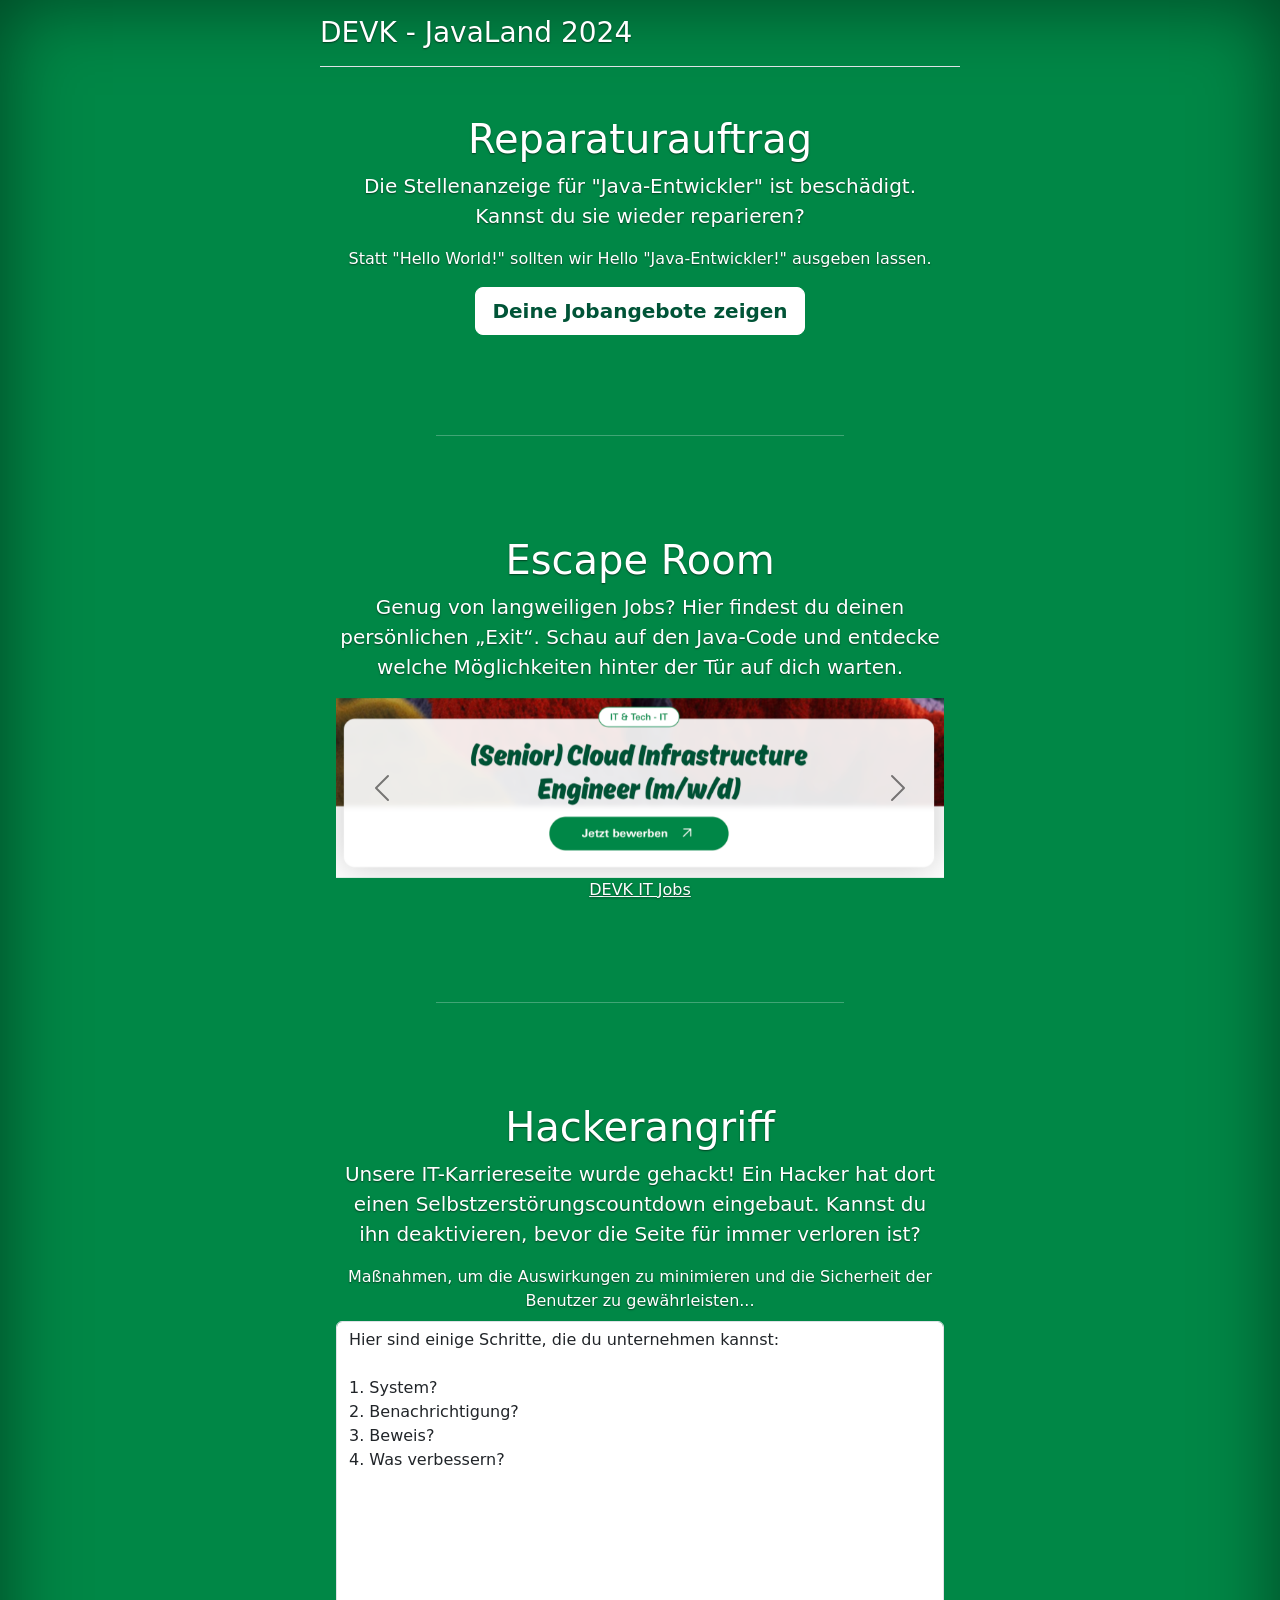
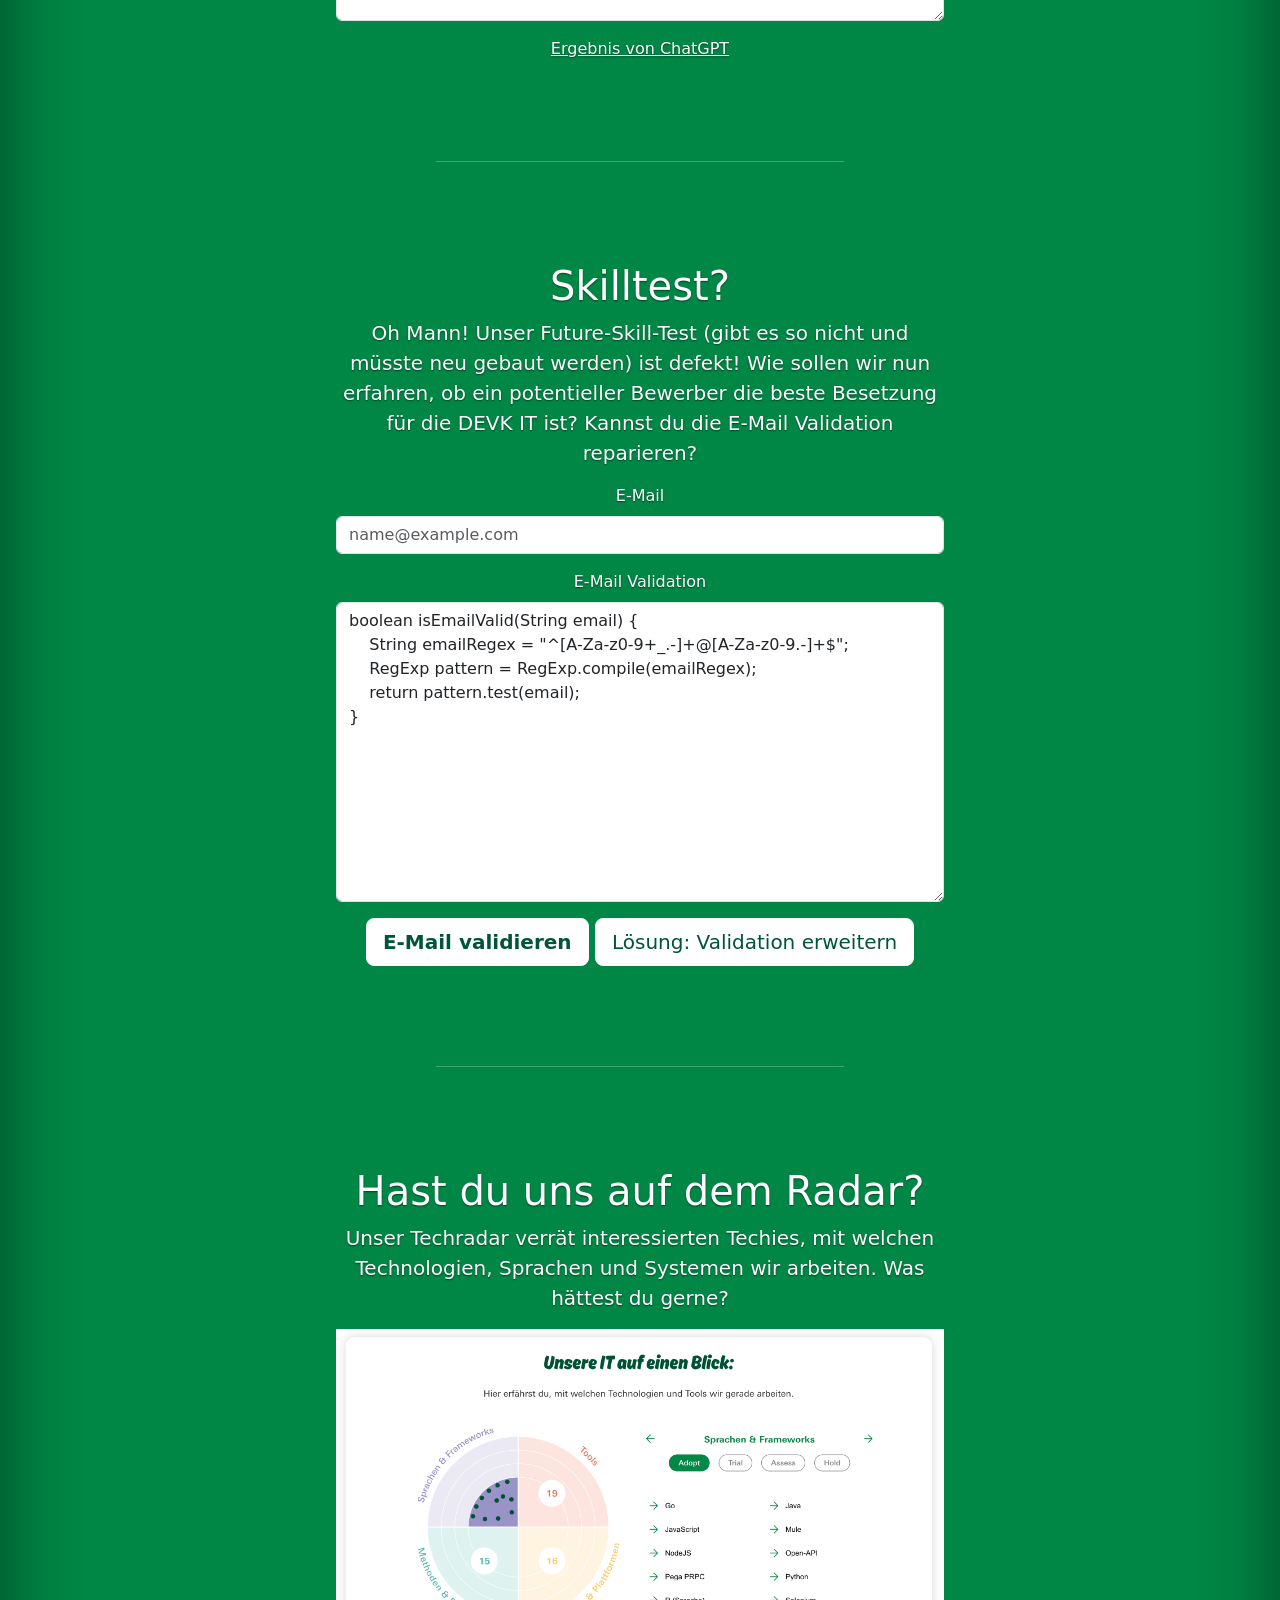
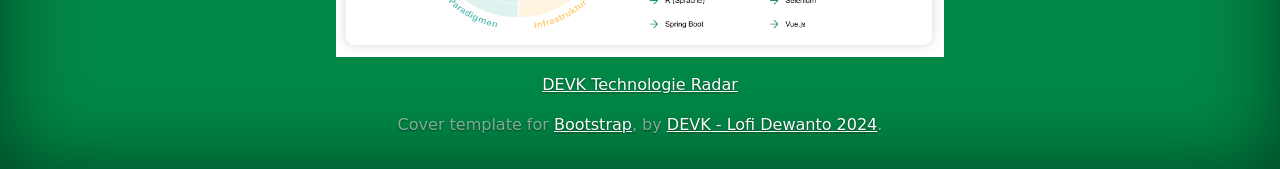
<file: docs/index.html>
<!doctype html>
<html class="h-1000" data-bs-theme="auto" lang="en">

<head>
    <meta charset="UTF-8">
    <meta content="width=device-width, initial-scale=1.0,
		user-scalable=yes, minimum-scale=1.0, maximum-scale=5.0" name="viewport">
    <meta content="IE=edge" http-equiv="X-UA-Compatible">
    <meta content="text/html; charset=UTF-8" http-equiv="content-type">
    <meta charset="utf-8">

    <title>DEVK JavaLand 2024</title>

    <link crossorigin="anonymous" href="https://cdn.jsdelivr.net/npm/bootstrap@5.3.3/dist/css/bootstrap.min.css"
          integrity="sha384-QWTKZyjpPEjISv5WaRU9OFeRpok6YctnYmDr5pNlyT2bRjXh0JMhjY6hW+ALEwIH" rel="stylesheet">

    <style>
        .bd-placeholder-img {
            font-size: 1.125rem;
            text-anchor: middle;
            -webkit-user-select: none;
            -moz-user-select: none;
            user-select: none;
        }

        @media (min-width: 768px) {
            .bd-placeholder-img-lg {
                font-size: 3.5rem;
            }
        }

        .b-example-divider {
            width: 100%;
            height: 3rem;
            background-color: rgba(0, 0, 0, .1);
            border: solid rgba(0, 0, 0, .15);
            border-width: 1px 0;
            box-shadow: inset 0 .5em 1.5em rgba(0, 0, 0, .1), inset 0 .125em .5em rgba(0, 0, 0, .15);
        }

        .b-example-vr {
            flex-shrink: 0;
            width: 1.5rem;
            height: 100vh;
        }

        .bi {
            vertical-align: -.125em;
            fill: currentColor;
        }

        .nav-scroller {
            position: relative;
            z-index: 2;
            height: 2.75rem;
            overflow-y: hidden;
        }

        .nav-scroller .nav {
            display: flex;
            flex-wrap: nowrap;
            padding-bottom: 1rem;
            margin-top: -1px;
            overflow-x: auto;
            text-align: center;
            white-space: nowrap;
            -webkit-overflow-scrolling: touch;
        }

        .bd-mode-toggle {
            z-index: 1500;
        }

        .bd-mode-toggle .dropdown-menu .active .bi {
            display: block !important;
        }

        .text-bg-dark {
            color: #fff !important;
            background-color: RGBA(0, 135, 70) !important;
        }

        hr {
            margin: 100px;
            color: inherit;
            border: 0;
            border-top: var(--bs-border-width) solid;
            opacity: .25;
        }

        textarea.form-control {
            height: 300px;
        }
    </style>

    <link href="cover.css" rel="stylesheet">
</head>

<body class="d-flex h-100 text-center text-bg-dark">
<script async="" src="app.nocache.js"></script>
<script crossorigin="anonymous" integrity="sha384-YvpcrYf0tY3lHB60NNkmXc5s9fDVZLESaAA55NDzOxhy9GkcIdslK1eN7N6jIeHz"
        src="https://cdn.jsdelivr.net/npm/bootstrap@5.3.3/dist/js/bootstrap.bundle.min.js"></script>

<!-- Start Container Bootstrap -->
<div class="cover-container d-flex w-100 h-100 p-3 mx-auto flex-column">
    <!-- Header -->
    <header class="d-flex align-items-center pb-3 mb-5 border-bottom">
        <div>
            <h3 class="float-md-start mb-0">DEVK - JavaLand 2024</h3>
        </div>
    </header>

    <main class="px-3">
        <h1>Reparaturauftrag</h1>
        <p class="lead">Die Stellenanzeige für "Java-Entwickler" ist beschädigt. Kannst du sie wieder reparieren?
        </p>
        <p>Statt "Hello World!" sollten wir Hello "Java-Entwickler!" ausgeben lassen.</p>
        <p class="lead">
            <button class="btn btn-lg btn-light fw-bold border-white bg-white" id="helloButton" type="button">
                Deine Jobangebote zeigen
            </button>
        </p>

        <hr class="featurette-divider">

        <h1>Escape Room</h1>
        <p class="lead">Genug von langweiligen Jobs? Hier findest du deinen persönlichen „Exit“.
            Schau auf den Java-Code und entdecke welche Möglichkeiten hinter der Tür auf dich warten.</p>
        <p class="lead">
        <div class="carousel slide" data-bs-theme="dark" id="carouselExample">
            <div class="carousel-inner">
                <div class="carousel-item active">
                    <a href="https://jobs.devk.de/job/28579-senior-cloud-infrastructure-engineer-m-w-d/"
                       target="_blank">
                        <img alt="Stelle DEVK" class="d-block w-100" src="stelle1-devk.png">
                    </a>
                </div>
                <div class="carousel-item">
                    <a href="https://jobs.devk.de/job/25643-application-solution-architect-m-w-d/"
                       target="_blank">
                        <img alt="Stelle DEVK" class="d-block w-100" src="stelle2-devk.png">
                    </a>
                </div>
                <div class="carousel-item">
                    <a href="https://jobs.devk.de/job/28096-dev-ops-automation-engineer-m-w-d/"
                       target="_blank">
                        <img alt="Stelle DEVK" class="d-block w-100" src="stelle3-devk.png">
                    </a>
                </div>
                <div class="carousel-item">
                    <a href="https://jobs.devk.de/job/29036-werkstudent-m-w-d-im-bereich-it/"
                       target="_blank">
                        <img alt="Stelle DEVK" class="d-block w-100" src="stelle4-devk.png">
                    </a>
                </div>
                <div class="carousel-item">
                    <a href="https://jobs.devk.de/job/25090-cloud-infrastructure-architect-m-w-d/"
                       target="_blank">
                        <img alt="Stelle DEVK" class="d-block w-100" src="stelle5-devk.png">
                    </a>
                </div>
                <div class="carousel-item">
                    <a href="https://jobs.devk.de/job/27595-senior-full-stack-entwickler-m-w-d-im-bereich-java/"
                       target="_blank">
                        <img alt="Stelle DEVK" class="d-block w-100" src="stelle6-devk.png">
                    </a>
                </div>
                <div class="carousel-item">
                    <a href="https://jobs.devk.de/job/28229-senior-dev-ops-engineer-softwareentwickler-m-w-d/"
                       target="_blank">
                        <img alt="Stelle DEVK" class="d-block w-100" src="stelle7-devk.png">
                    </a>
                </div>
            </div>
            <button class="carousel-control-prev" data-bs-slide="prev" data-bs-target="#carouselExample"
                    type="button">
                <span aria-hidden="true" class="carousel-control-prev-icon"></span>
                <span class="visually-hidden">Previous</span>
            </button>
            <button class="carousel-control-next" data-bs-slide="next" data-bs-target="#carouselExample"
                    type="button">
                <span aria-hidden="true" class="carousel-control-next-icon"></span>
                <span class="visually-hidden">Next</span>
            </button>
        </div>
        <p><a class="text-white" href="https://bit.ly/devk-it" target="_blank">DEVK IT Jobs</a></p>

        <hr class="featurette-divider">

        <h1>Hackerangriff</h1>
        <p class="lead">Unsere IT-Karriereseite wurde gehackt! Ein Hacker hat dort einen Selbstzerstörungscountdown
            eingebaut.
            Kannst du ihn deaktivieren, bevor die Seite für immer verloren ist?</p>
        <p class="lead">
        <div class="mb-3">
            <label class="form-label" for="stepsTextArea">Maßnahmen, um die Auswirkungen zu minimieren
                und die Sicherheit der Benutzer zu gewährleisten...</label>
            <textarea class="form-control" id="stepsTextArea" rows="3"></textarea>
        </div>
        <p><a class="text-white" href="https://bit.ly/devk-it-game-sec" target="_blank">Ergebnis von ChatGPT</a></p>

        <hr class="featurette-divider">

        <h1>Skilltest?</h1>
        <p class="lead">Oh Mann! Unser Future-Skill-Test (gibt es so nicht und müsste neu gebaut werden) ist defekt!
            Wie sollen wir nun erfahren, ob ein potentieller Bewerber die beste Besetzung für die DEVK IT ist?
            Kannst du die E-Mail Validation reparieren?</p>
        <p class="lead">
        <div class="mb-3" id="emailDiv">
            <label class="form-label" for="emailInput">E-Mail</label>
            <input class="form-control" id="emailInput" placeholder="name@example.com" type="email">
        </div>
        <p class="lead">
        <div class="mb-3">
            <label class="form-label" for="validationTextArea">E-Mail Validation</label>
            <textarea class="form-control" id="validationTextArea" rows="3"></textarea>
        </div>
        <p class="lead">
            <button class="btn btn-lg btn-light fw-bold border-white bg-white" id="validateButton" type="button">
                E-Mail validieren
            </button>
            <button class="btn btn-lg btn-light border-white bg-white" id="resultButton" type="button">
                Lösung: Validation erweitern
            </button>
        </p>

        <hr class="featurette-divider">

        <h1>Hast du uns auf dem Radar?</h1>
        <p class="lead">Unser Techradar verrät interessierten Techies, mit welchen Technologien, Sprachen und
            Systemen wir arbeiten. Was hättest du gerne?</p>
        <p class="lead">
        <div class="mb-3">
            <a href="https://bit.ly/devk-it" target="_blank">
                <img alt="Technologie Radar DEVK" class="img-fluid" src="tech-radar-devk.png">
            </a>
        </div>
        <p><a class="text-white" href="https://bit.ly/devk-it" target="_blank">DEVK Technologie Radar</a></p>
    </main>

    <!-- Footer -->
    <footer class="mt-auto text-white-50">
        <p>Cover template for <a class="text-white" href="https://getbootstrap.com/">Bootstrap</a>, by <a
                class="text-white" href="https://twitter.com/mdo">DEVK - Lofi Dewanto 2024</a>.</p>
    </footer>
</div>
</body>

</html>
</file>
<file: docs/cover.css>
/*
 * Globals
 */

/* Custom default button */
.btn-light,
.btn-light:hover,
.btn-light:focus {
  color: rgb(0, 84, 55);
  text-shadow: none;
  /* Prevent inheritance from `body` */
}

/*
 * Base structure
 */

body {
  text-shadow: 0 .05rem .1rem rgba(0, 0, 0, .5);
  box-shadow: inset 0 0 5rem rgba(0, 0, 0, .5);
}

.cover-container {
  max-width: 42em;
}

/*
 * Header
 */

.nav-masthead .nav-link {
  color: rgba(255, 255, 255, .5);
  border-bottom: .25rem solid transparent;
}

.nav-masthead .nav-link:hover,
.nav-masthead .nav-link:focus {
  border-bottom-color: rgba(255, 255, 255, .25);
}

.nav-masthead .nav-link+.nav-link {
  margin-left: 1rem;
}

.nav-masthead .active {
  color: #fff;
  border-bottom-color: #fff;
}

.devk-color {
  color: rgb(0, 135, 70);
}
</file>
